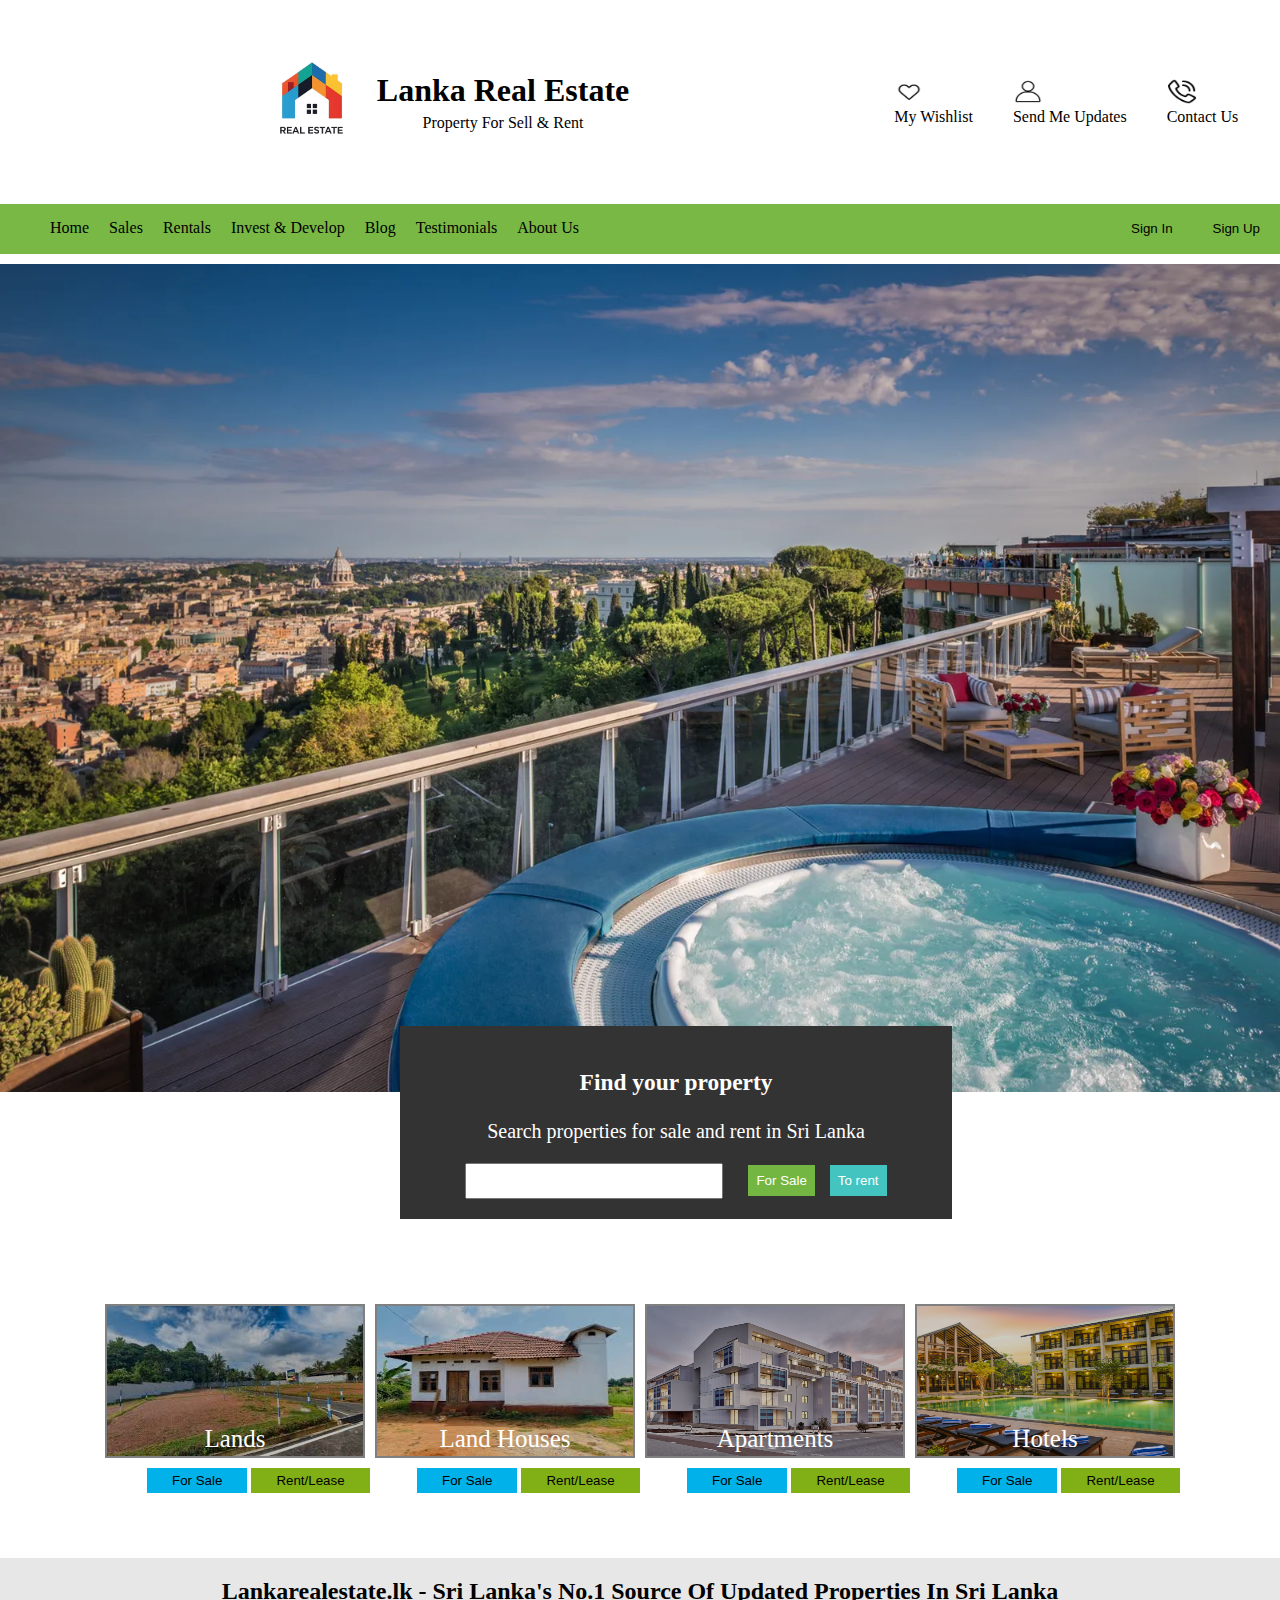
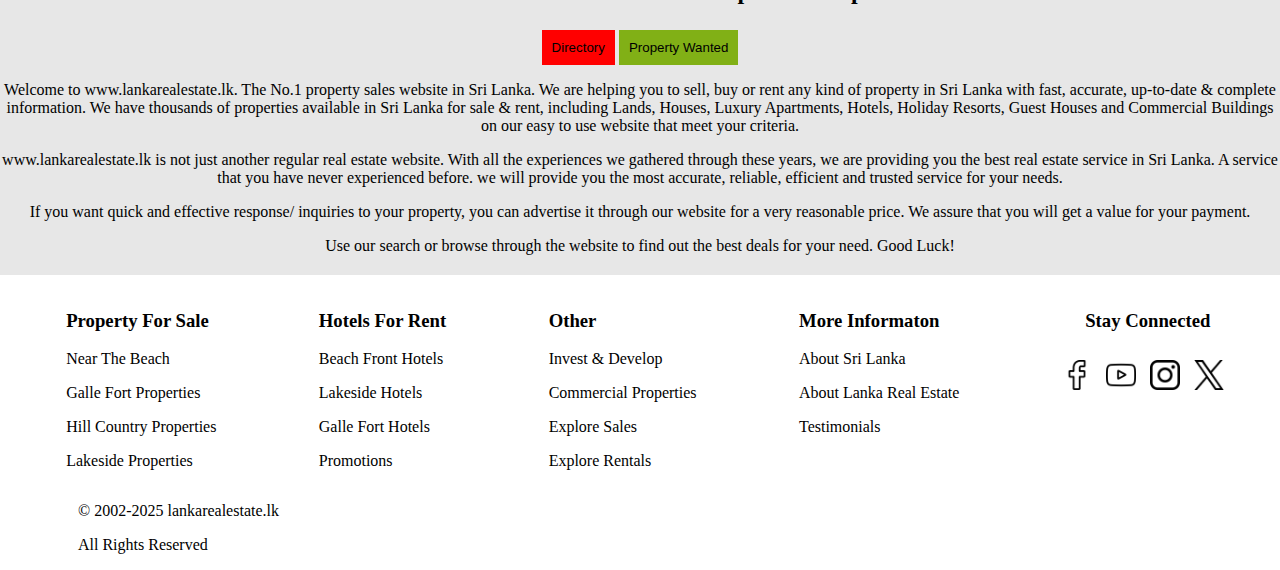
<file: index.html>
<!DOCTYPE html>
<html>
    <head>
        <meta charset="utf-8">
        <meta http-equiv="X-UA-Compatible" content="IE=edge">
        <title>Home</title>
        <meta name="description" content="">
        <meta name="viewport" content="width=device-width, initial-scale=1">
        <link rel="stylesheet" href="./style.css">
    </head>
    <body>
        <!--Header Section-->
        <div class = "header__section">
            <div class = "header__section__one">
                <img src="./Images/Gemini_Generated_Image_67k1567k1567k156-removebg-preview (1).png" alt="Logo">
            </div>
            <div class = "header__section__two">
                <h1 class = "header__section__two__sub">Lanka Real Estate</h1>
                <p class = "header__section__two__sub">Property For Sell & Rent</p>
            </div>
            <div class = "header__section__three">
                <div><img src="./Images/heart.png" alt="Wishlist" class = "header__section__three_image"><p>My Wishlist</p></div>
                <div><img src="./Images/contact.png" alt="Updates" class = "header__section__three_image"><p>Send Me Updates</p></div>
                <div><img src="./Images/phone-call.png" alt="Contact" class = "header__section__three_image"><p>Contact Us</p></div>
            </div>
        </div>


        <!--Navbar-->
        <div class = "navbar__section">
            <div class = "navbar__section__one">
                <div>Home</div>
                <div>Sales</div>
                <div>Rentals</div>
                <div>Invest & Develop</div>
                <div>Blog</div>
                <div>Testimonials</div>
                <div>About Us</div>
            </div>
            <div class = "navbar__section__two">
                <div><button class = "navbar__section__two__btn1">Sign In</button></div>
                <div><button class = "navbar__section__two__btn2">Sign Up</button></div>
            </div>
        </div>


        <!--Image-->
        <div class = "image">
            <img src="./Images/image.webp" alt="Hotel View">
        </div>
        <!--Search Bar-->
        <div class = "search__bar">
            <h3>Find your property</h3>
            <p>Search properties for sale and rent in Sri Lanka</p>
            <input type="text">
            <button class = "search__bar__btn1">For Sale</button>
            <button class = "search__bar__btn2">To rent</button>
        </div>


        <!--sale__image__section-->
        <div class = "sale__image__section">
            <div class = "sale__image__section__imagebox">
                <img src="./Images/land.jpg" alt="Land">
                <p>Lands</p>
                <button class = "sale__image__section__imagebox__btn1">For Sale</button>
                <button class = "sale__image__section__imagebox__btn2">Rent/Lease</button>
            </div>
            <div class = "sale__image__section__imagebox">
                <img src="./Images/land house.jpg" alt="Land House">
                <p>Land Houses</p>
                <button class = "sale__image__section__imagebox__btn1">For Sale</button>
                <button class = "sale__image__section__imagebox__btn2">Rent/Lease</button>
            </div>
            <div class = "sale__image__section__imagebox">
                <img src="./Images/aprtmenr.avif" alt="Apartment">
                <p>Apartments</p>
                <button class = "sale__image__section__imagebox__btn1">For Sale</button>
                <button class = "sale__image__section__imagebox__btn2">Rent/Lease</button>
            </div>
            <div class = "sale__image__section__imagebox">
                <img src="./Images/hotels.jpg" alt="Hotels">
                <p>Hotels</p>
                <button class = "sale__image__section__imagebox__btn1">For Sale</button>
                <button class = "sale__image__section__imagebox__btn2">Rent/Lease</button>
            </div>
        </div>


        <!--paragraph-->
        <div class = "paragraph">
            <h2>Lankarealestate.lk - Sri Lanka's No.1 Source Of Updated Properties In Sri Lanka</h2>
            <button class = "paragraph__btn1">Directory</button>
            <button class = "paragraph__btn2">Property Wanted</button>
            <p>Welcome to www.lankarealestate.lk. The No.1 property sales website in Sri Lanka. We are helping you to sell, buy or rent any kind of property in Sri Lanka with fast, accurate, up-to-date & complete information. We have thousands of properties available in Sri Lanka for sale & rent, including Lands, Houses, Luxury Apartments, Hotels, Holiday Resorts, Guest Houses and Commercial Buildings on our easy to use website that meet your criteria.</p>
            <p>www.lankarealestate.lk is not just another regular real estate website. With all the experiences we gathered through these years, we are providing you the best real estate service in Sri Lanka. A service that you have never experienced before. we will provide you the most accurate, reliable, efficient and trusted service for your needs.</p>
            <p>If you want quick and effective response/ inquiries to your property, you can advertise it through our website for a very reasonable price. We assure that you will get a value for your payment.</p>
            <p class = "paragraph__special">Use our search or browse through the website to find out the best deals for your need. Good Luck!</p>
        </div>


        <!--footer__section-->
        <div class = "footer__section">
            <div class = "footer__section__one">
                <h3>Property For Sale</h3>
                <p>Near The Beach</p>
                <p>Galle Fort Properties</p>
                <p>Hill Country Properties</p>
                <p>Lakeside Properties</p>
            </div>
            <div class = "footer__section__one">
                <h3>Hotels For Rent</h3>
                <p>Beach Front Hotels</p>
                <p>Lakeside Hotels</p>
                <p>Galle Fort Hotels</p>
                <p>Promotions</p>
            </div>
            <div class = "footer__section__one">
                <h3>Other</h3>
                <p>Invest & Develop</p>
                <p>Commercial Properties</p>
                <p>Explore Sales</p>
                <p>Explore Rentals</p>
            </div>
            <div class = "footer__section__one">
                <h3>More Informaton</h3>
                <p>About Sri Lanka</p>
                <p>About Lanka Real Estate</p>
                <p>Testimonials</p>
            </div>
            <div class = "footer__section__one__social">
                <h3>Stay Connected</h3>
                <div class = "footer__section__one__social__images">
                    <img src="./Images/facebook.png" alt="Facebook">
                    <img src="./Images/youtube.png" alt="Youtube">
                    <img src="./Images/instagram.png" alt="Instagram">
                    <img src="./Images/twitter.png" alt="Twitter">
                </div>
            </div>
        </div>
        <div class = "footer__section__special">
        <p>&copy; 2002-2025 lankarealestate.lk</p>
        <p>All Rights Reserved</p>
        </div>

        <script src="./script.js"></script>
    </body>
</html>
</file>
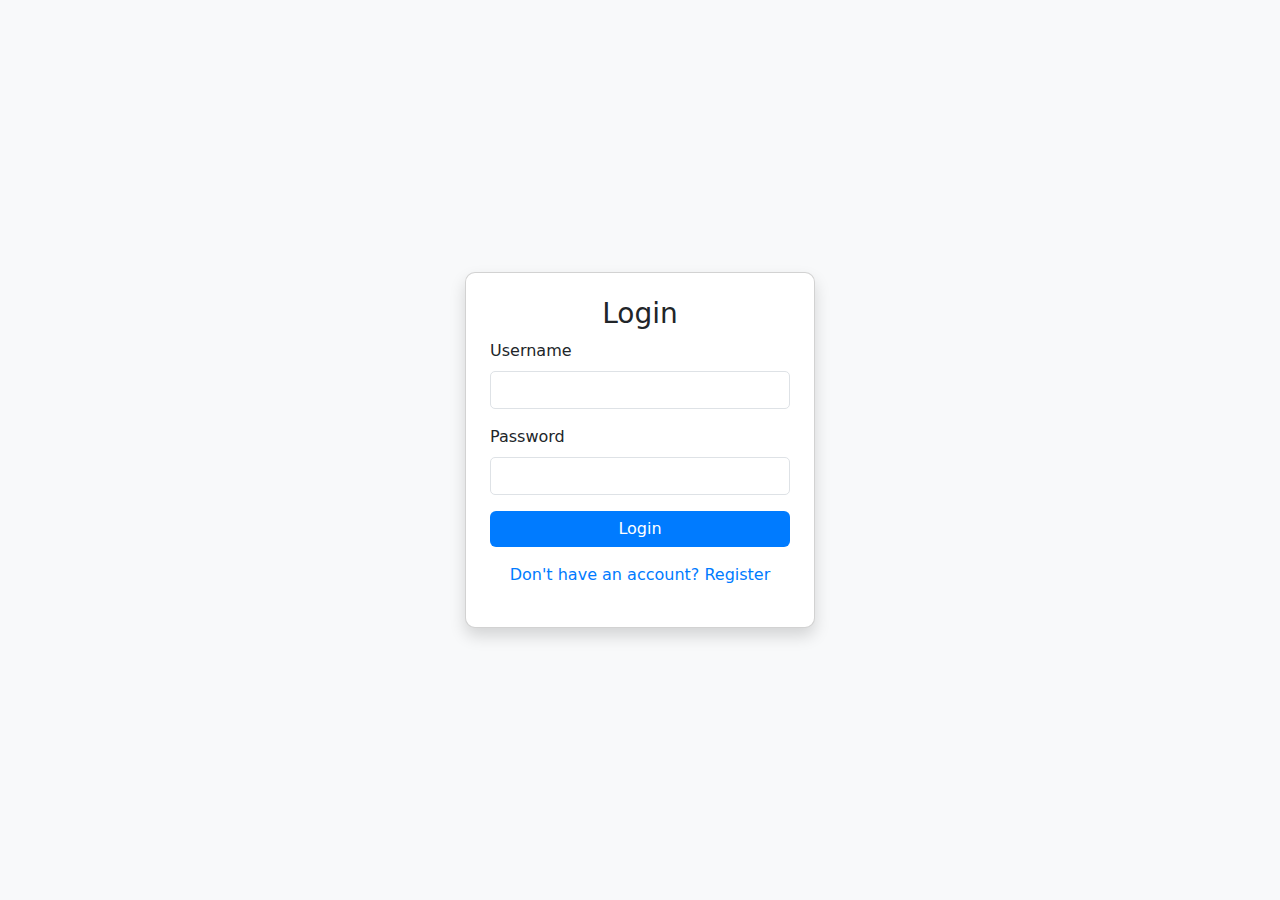
<file: login.html>
<!DOCTYPE html>
<html lang="en">
<head>
    <meta charset="UTF-8">
    <meta name="viewport" content="width=device-width, initial-scale=1.0">
    <title>Login - Real Estate Platform</title>
    <link rel="stylesheet" href="https://cdn.jsdelivr.net/npm/bootstrap@5.3.0/dist/css/bootstrap.min.css">
    <link rel="stylesheet" href="styleslogin.css"> <!-- Link to the external CSS file -->
</head>
<body class="d-flex justify-content-center align-items-center vh-100 bg-light">
    <div class="card p-4 shadow login-card">
        <h3 class="text-center">Login</h3>
        <form action="LoginServlet" method="post">
            <div class="mb-3">
                <label for="username" class="form-label">Username</label>
                <input type="text" id="username" name="username" class="form-control" required>
            </div>
            <div class="mb-3">
                <label for="password" class="form-label">Password</label>
                <input type="password" id="password" name="password" class="form-control" required>
            </div>
            <button type="submit" class="btn btn-primary w-100">Login</button>
            <p class="mt-3 text-center">
                <a href="register.html">Don't have an account? Register</a>
            </p>
        </form>
    </div>
</body>
</html>
</file>
<file: style.css>
body{
    margin: 0px;
    padding: 0px;
}
.header__section{
    display: flex;
    justify-content: center;
    align-items: center;
}
.header__section__one img{
    width: 200px;
    height: 200px;
}
.header__section__three_image{
    width: 30px;
    height: 30px;
    max-height: 25px;
}
.header__section__three{
    display: flex;
    justify-content: space-around;
    align-items: center;
    height: 100px;
    margin-right: 10px;
    position: relative;
    left: 200px;
}
.header__section__three div{
    margin: 20px
}
.header__section__three p{
    margin: 0px;
}
.header__section__two{
    text-align: center;
}
.header__section__two__sub{
    position: relative;
    right: 40px;
    margin: 5px;
}
.navbar__section{
    display: flex;
    justify-content: space-between;
    background-color: #79B845;
    height: 50px;
    gap: 10px;
    margin-bottom: 10px;
}
.navbar__section__one{
    display: flex;
    margin-left: 50px;
    margin-top: 15px;
    gap: 20px;
}
.navbar__section__two{
    display: flex;
    margin-top: 7px;
    margin-right: 10px;
    gap: 20px;
}
.navbar__section__two__btn1:hover{
    transform: translateY(-5px);
    cursor: pointer;
}
.navbar__section__two__btn2:hover{
    transform: translateY(-5px);
    cursor: pointer;
}
.navbar__section__two button{
    padding: 10px;
    background-color: transparent;
    border: none;
}
.image img{
    width: 100%;
}
.search__bar{
    padding: 20px;
    text-align: center;
    background-color: #333333;
    color: white;
    font-size: 20px;
    width: 40%;
    position: relative;
    left: 400px;
    bottom: 70px;
}
.search__bar__btn1{
    background-color: #74B642;
    padding: 8px;
    color: white;
    border: none;
    margin-right: 10px;
}
.search__bar__btn2{
    background-color: #43C4C0;
    padding: 8px;
    color: white;
    border: none;
}
.search__bar input{
    height: 30px;
    width: 250px;
    margin-right: 20px;
}
.sale__image__section{
    display: flex;
    gap: 10px;
    justify-content: center;
    margin-top: 15px;
    margin-bottom: 100px;
}
.sale__image__section__imagebox{
    height: 150px;
    width: 20%;
    border: grey 2px solid;
}
.sale__image__section__imagebox img{
    width: 100%;
    height: 100%;
    filter: brightness(80%);
}
.sale__image__section__imagebox p{
    position: relative;
    bottom: 60px;
    text-align: center;
    color: white;
    font-size: 25px;
    font-weight: 100
}
.sale__image__section__imagebox button{
    position: relative;
    bottom: 70px;
    padding: 5px;
    padding-left: 25px;
    padding-right: 25px;
    left: 40px;
    cursor: pointer;
}
.sale__image__section__imagebox__btn1{
    background-color: #01B1EA;
    border: #01B1EA;
}
.sale__image__section__imagebox__btn2{
    background-color: #81B016;
    border: #81B016;
}
.paragraph{
    margin-top: 10px;
    margin-bottom: 10px;
    text-align: center;
    background-color: #E7E7E7;
}
.paragraph h2{
    margin: 5px;
    padding: 20px;
}
.paragraph__special{
    padding-bottom: 20px;
}
.paragraph__btn1{
    background-color: red;
    border: none;
    padding: 10px;
}
.paragraph__btn2{
    background-color: #81B016;
    border: none;
    padding: 10px;
}
.footer__section{
    display: flex;
    justify-content: space-around;
    gap: 10px;
    margin-left: 20px;
}
.footer__section__one__social{
    display: flex;
    flex-direction: column;
    align-items: center;
    gap: 10px;
}
.footer__section__one__social__images img{
    width: 30px;
    height: 30px;
    margin-right: 10px;
}
.footer__section__special{
    margin-left: 78px;
}
.sign__in{
    font-size: 20px;
    text-align: center;
    border: 1px black solid;
    width: 300px;
    height: 200px;
    position: relative;
    bottom: 2000px;
    left: 40%;
    background-color: #74B642;
    display: none;
}
#input1, #input2{
    padding: 7px;
    border: transparent;
    margin-top: 10px;
}
.sign__in button{
    padding: 10px;
    background-color: red;
    border: none;
    position: relative;
    bottom: 10px;
    cursor: pointer;
}
</file>
<file: styleslogin.css>
/* General Styles */
body {
    background-color: #f8f9fa;
}

/* Center the login card */
.login-card {
    width: 350px;
    background: #ffffff;
    border-radius: 10px;
}

/* Customize form inputs */
.form-control {
    border-radius: 5px;
}

/* Style the login button */
.btn-primary {
    background-color: #007bff;
    border: none;
    transition: 0.3s;
}

.btn-primary:hover {
    background-color: #0056b3;
}

/* Link styling */
a {
    text-decoration: none;
    color: #007bff;
}

a:hover {
    text-decoration: underline;
}
</file>
